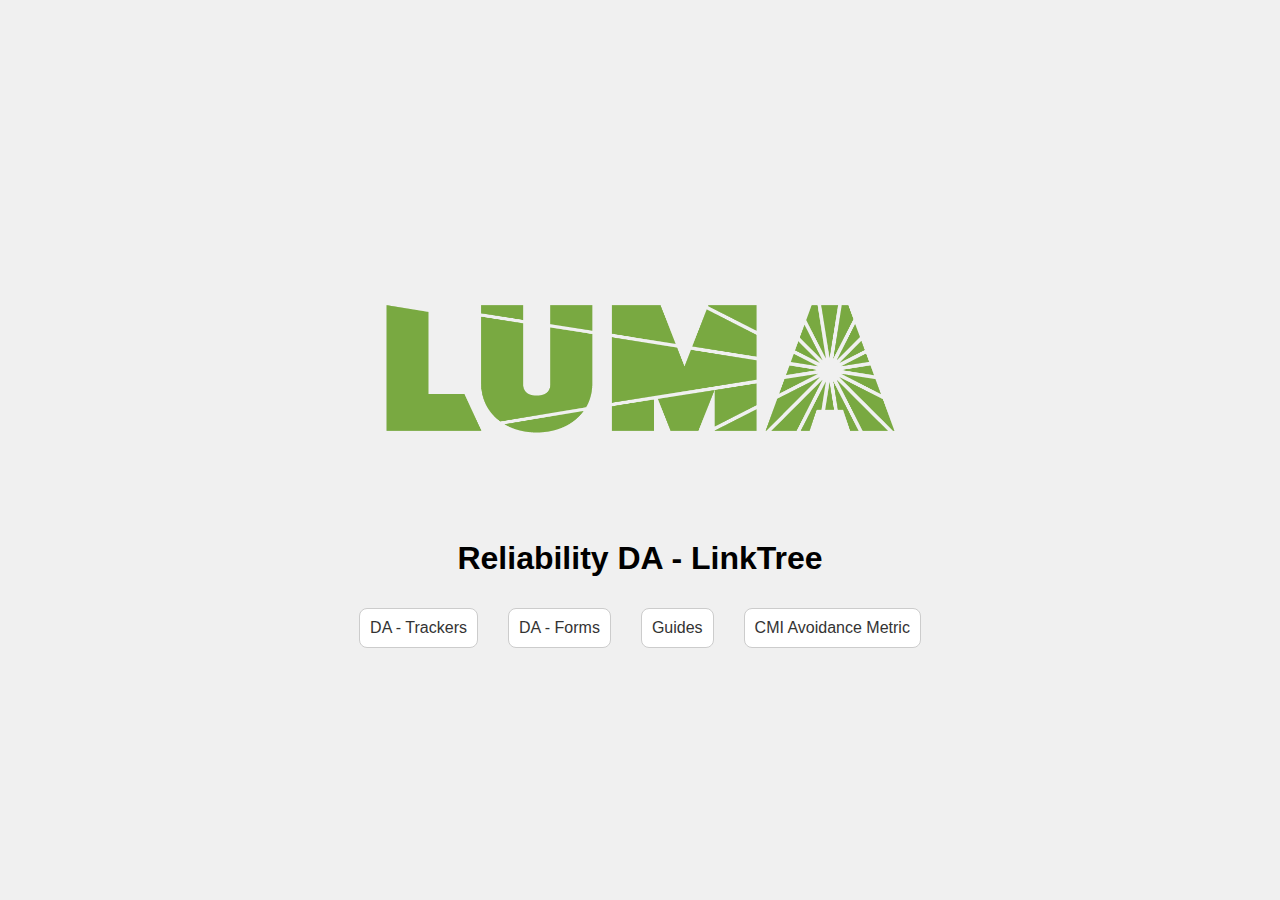
<file: index.html>
<!DOCTYPE html>
<html lang="en">
<head>
    <meta charset="UTF-8">
    <meta name="viewport" content="width=device-width, initial-scale=1.0">
    <title>Reliability DA - LinkTree</title>
    <link rel="stylesheet" href="styles.css">
</head>
<body>
    <div class="portal-container">
        <img src="LUMA Logo.jpg" alt="Wave Image" class="portal-image">
        <h1 class="portal-title">Reliability DA - LinkTree</h1>
        <div class="portal-links">
            <a href="da_trackers.html" class="portal-link">DA - Trackers</a>
            <a href="da_forms.html" class="portal-link">DA - Forms</a>
            <a href="guides5.html" class="portal-link">Guides</a>
            <a href="CMI_Avoidance_Metric.html" class="portal-link">CMI Avoidance Metric</a>
        </div>
    </div>
</body>
</html>
</file>
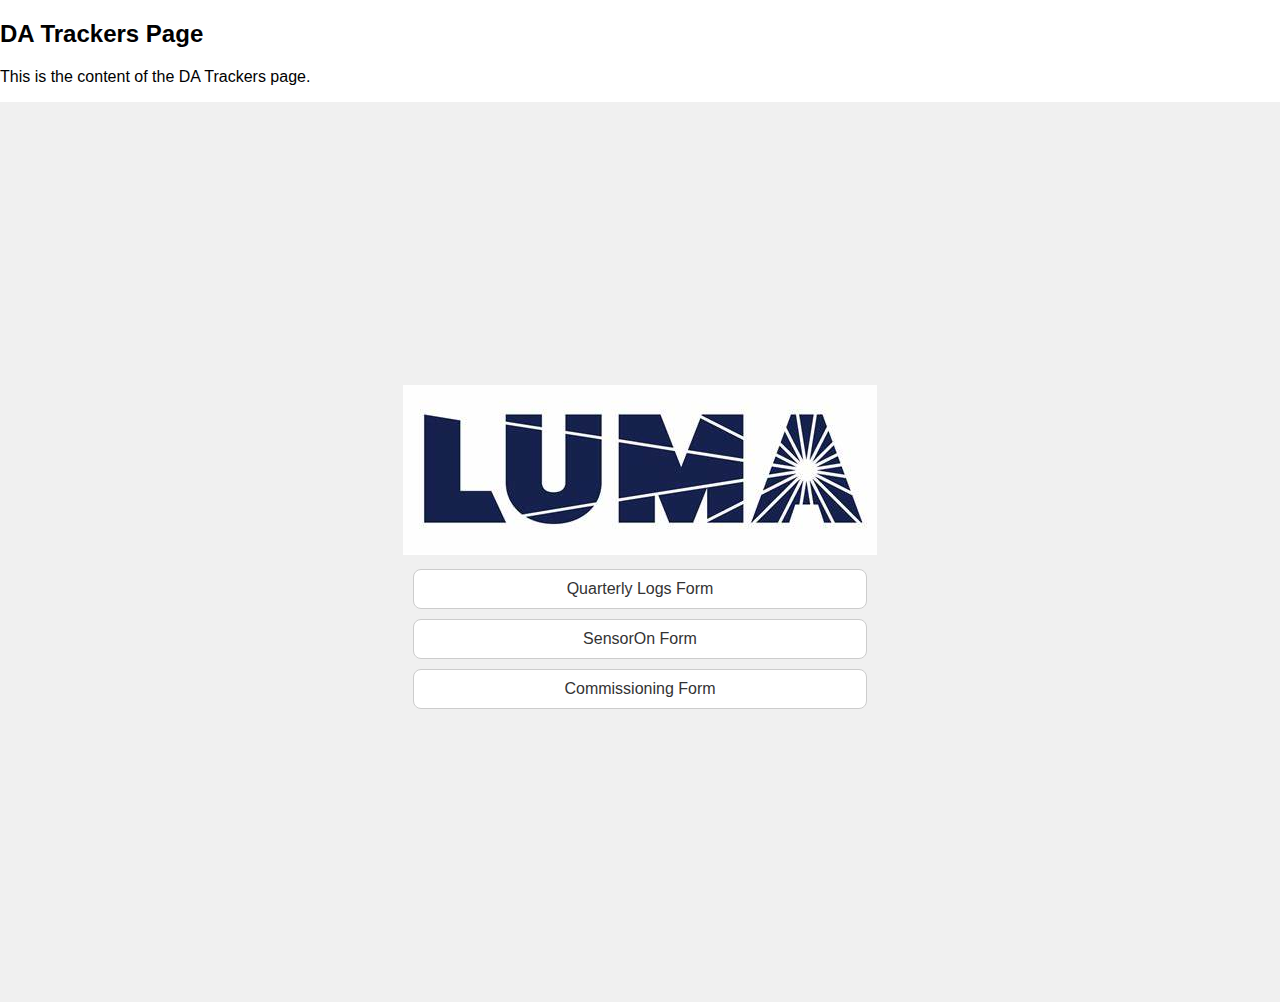
<file: DA_forms.html>
<!DOCTYPE html>
<html lang="en">
<head>
    <meta charset="UTF-8">
    <meta name="viewport" content="width=device-width, initial-scale=1.0">
    <title>DA Trackers</title>
    <link rel="stylesheet" href="styles.css">
</head>
<body>
    <h2>DA Trackers Page</h2>
    <p>This is the content of the DA Trackers page.</p>
    <div class="portal-container">
        <div class="center-container">
            <img src="luma_logo.jpg" alt="Center Image" class="center-image">
            <a href="https://forms.office.com/Pages/ResponsePage.aspx?id=jrOpsONbEEqP3M70MGtROZ9v6jUD8UVJnEFpSSpjulBUM1JUVEpSS0ZLQVVZWVJLQ1BIRjFLRUtGMCQlQCN0PWcu" class="portal-link" target="_blank">Quarterly Logs Form</a>
            <a href="https://forms.office.com/g/B7PXieWR2u" class="portal-link" target="_blank">SensorOn Form</a>
            <a href="https://forms.office.com/g/0a2tBChjJU" class="portal-link" target="_blank">Commissioning Form</a>
        </div>
    </div>
</body>
</html>
</file>
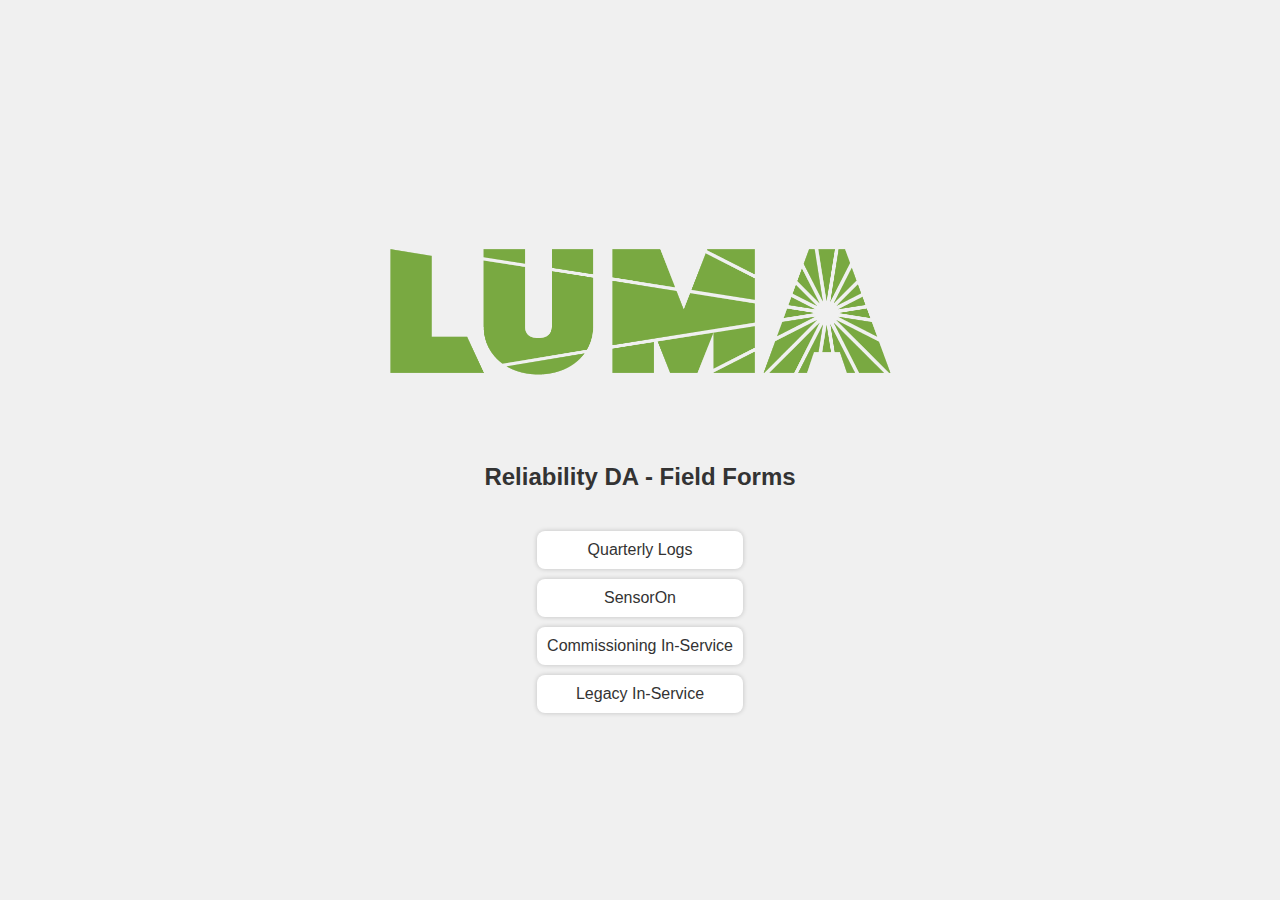
<file: da_forms.html>
<!DOCTYPE html>
<html lang="en">
<head>
    <meta charset="UTF-8">
    <meta name="viewport" content="width=device-width, initial-scale=1.0">
    <title>DA Forms</title>
    <style>
        body {
            display: flex;
            flex-direction: column;
            align-items: center;
            justify-content: center;
            height: 100vh;
            margin: 0;
            background-color: #f0f0f0;
            font-family: Arial, sans-serif;
        }

        .header {
            text-align: center;
            width: 100%;
            padding: 10px;
            box-sizing: border-box;
            background-color: #f0f0f0;
        }

        .header img {
            max-width: 50%;
            height: auto;
            margin-bottom: 20px;/
        }

        .header h2 {
            color: #333; /* Adjust the color as needed */
            margin: 0; /* Remove default margin */
        }

        .portal-links {
            text-align: center;
            margin-top: 20px; /* Adjust the top margin as needed */
        }

        .portal-link {
            display: block;
            margin: 10px 0;
            text-decoration: none;
            color: #333; /* Adjust the color as needed */
            background-color: #fff; /* Adjust the background color as needed */
            padding: 10px;
            border-radius: 8px; /* Add rounded corners */
            box-shadow: 0 0 5px rgba(0, 0, 0, 0.2); /* Add a subtle shadow */
        }
    </style>
</head>
<body>
    <div class="header">
        <img src="LUMA Logo.jpg" alt="Header Image">
        <h2>Reliability DA - Field Forms</h2>
    </div>
    <div class="portal-links">
        <a href="https://forms.office.com/Pages/ResponsePage.aspx?id=jrOpsONbEEqP3M70MGtROZ9v6jUD8UVJnEFpSSpjulBUM1JUVEpSS0ZLQVVZWVJLQ1BIRjFLRUtGMCQlQCN0PWcu" class="portal-link">Quarterly Logs</a>
        <a href="https://forms.office.com/pages/responsepage.aspx?id=jrOpsONbEEqP3M70MGtROTJ5OpCTqbZPnSPODRxkbYtUN0RQUDNVN1BBS0dDNDBGWkdFTzE5UDZCOCQlQCN0PWcu" class="portal-link">SensorOn</a>
        <a href="https://forms.office.com/pages/responsepage.aspx?id=jrOpsONbEEqP3M70MGtROTJ5OpCTqbZPnSPODRxkbYtUNjBDMTREQU83MUE3NjFHRVVPQ0hIQlNMQiQlQCN0PWcu" class="portal-link">Commissioning In-Service</a>
        <a href="https://forms.office.com/pages/responsepage.aspx?id=jrOpsONbEEqP3M70MGtROTJ5OpCTqbZPnSPODRxkbYtUQ0xDVlBSQTRTSkgxTlVQUzVNWVZaSkxRVSQlQCN0PWcu" class="portal-link">Legacy In-Service</a>
    </div>
</body>
</html>
</file>
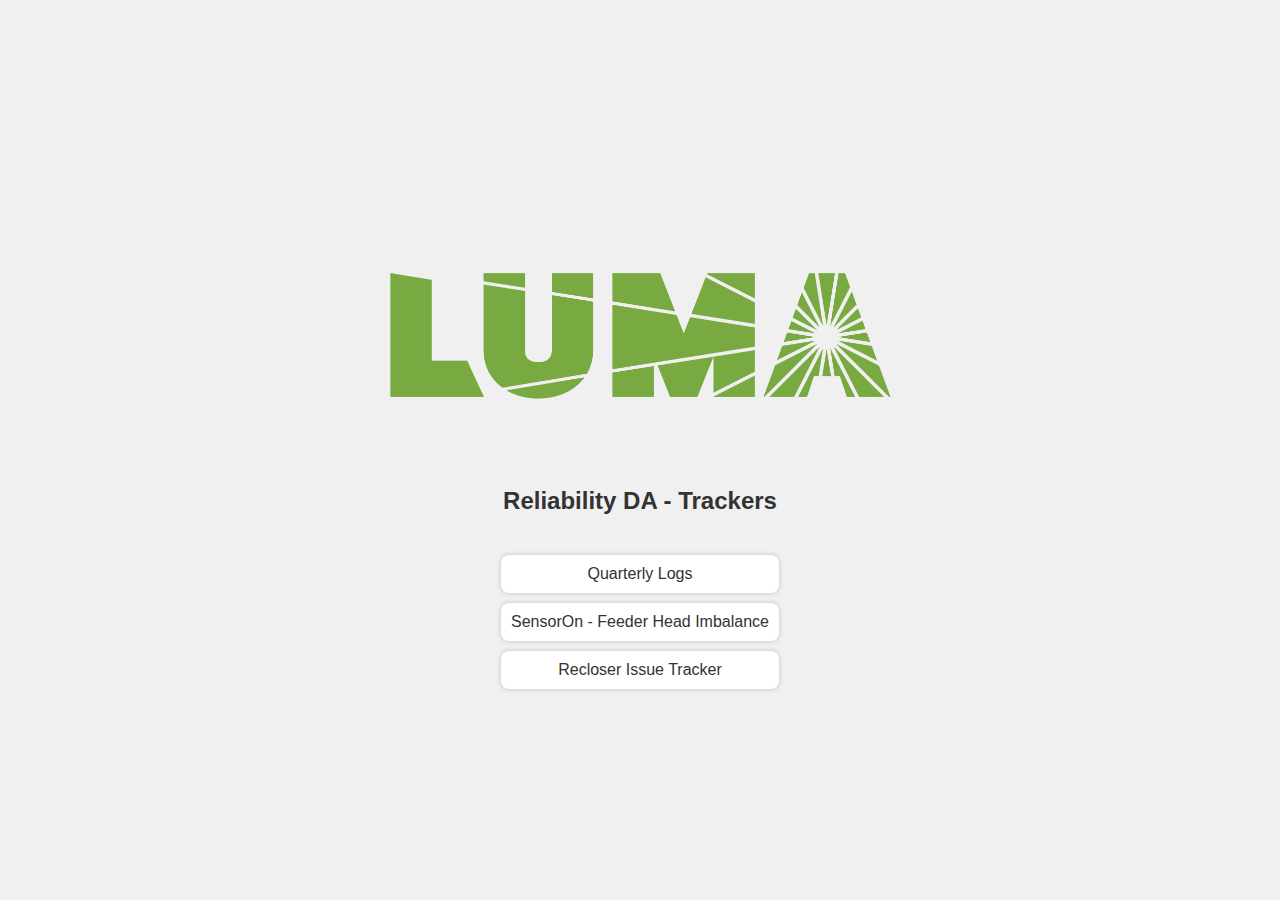
<file: da_trackers.html>
<!DOCTYPE html>
<html lang="en">
<head>
    <meta charset="UTF-8">
    <meta name="viewport" content="width=device-width, initial-scale=1.0">
    <title>DA Trackers</title>
    <style>
        body {
            display: flex;
            flex-direction: column;
            align-items: center;
            justify-content: center;
            height: 100vh;
            margin: 0;
            background-color: #f0f0f0;
            font-family: Arial, sans-serif;
        }

        .header {
            text-align: center;
            width: 100%;
            padding: 10px;
            box-sizing: border-box;
            background-color: #f0f0f0;
        }

        .header img {
            max-width: 50%;
            height: auto;
            margin-bottom: 20px;/
        }

        .header h2 {
            color: #333; /* Adjust the color as needed */
            margin: 0; /* Remove default margin */
        }

        .portal-links {
            text-align: center;
            margin-top: 20px; /* Adjust the top margin as needed */
        }

        .portal-link {
            display: block;
            margin: 10px 0;
            text-decoration: none;
            color: #333; /* Adjust the color as needed */
            background-color: #fff; /* Adjust the background color as needed */
            padding: 10px;
            border-radius: 8px; /* Add rounded corners */
            box-shadow: 0 0 5px rgba(0, 0, 0, 0.2); /* Add a subtle shadow */
        }
    </style>
</head>
<body>
    <div class="header">
        <img src="LUMA Logo.jpg" alt="Header Image">
        <h2>Reliability DA - Trackers</h2>
    </div>
    <div class="portal-links">
        <a href="https://aeepr.sharepoint.com/:x:/r/sites/ReliabilityFieldSupport/_layouts/15/Doc.aspx?sourcedoc=%7B2A6A4833-753C-4D4A-9472-0BE07447C051%7D&file=Three%20Phase%20Recloser%20-%20Quarterly%20Log%20Data%20Check%20List.xlsx&action=default&mobileredirect=true" class="portal-link">Quarterly Logs</a>
        <a href="https://aeepr.sharepoint.com/:x:/r/sites/LUMA-UT-Home/_layouts/15/Doc.aspx?sourcedoc=%7B010D8B9E-04EB-446A-8827-DAEED87203CE%7D&file=Feeder%20Head%20Imbalance%20%25_V2.xlsx&action=default&mobileredirect=true" class="portal-link">SensorOn - Feeder Head Imbalance</a>
        <a href="https://aeepr.sharepoint.com/sites/ReliabilityFieldSupport/Lists/Recloser%20Issue%20tracker/AllItems.aspx?xsdata=[base64]%3D&sdata=cnVMSGg0OEFuRTlYbW1HTEYzRW5yWXg2NVIzRXdhdnQrQndPS3A1WmlyMD0%3D" class="portal-link">Recloser Issue Tracker</a>
    </div>
</body>
</html>
</file>
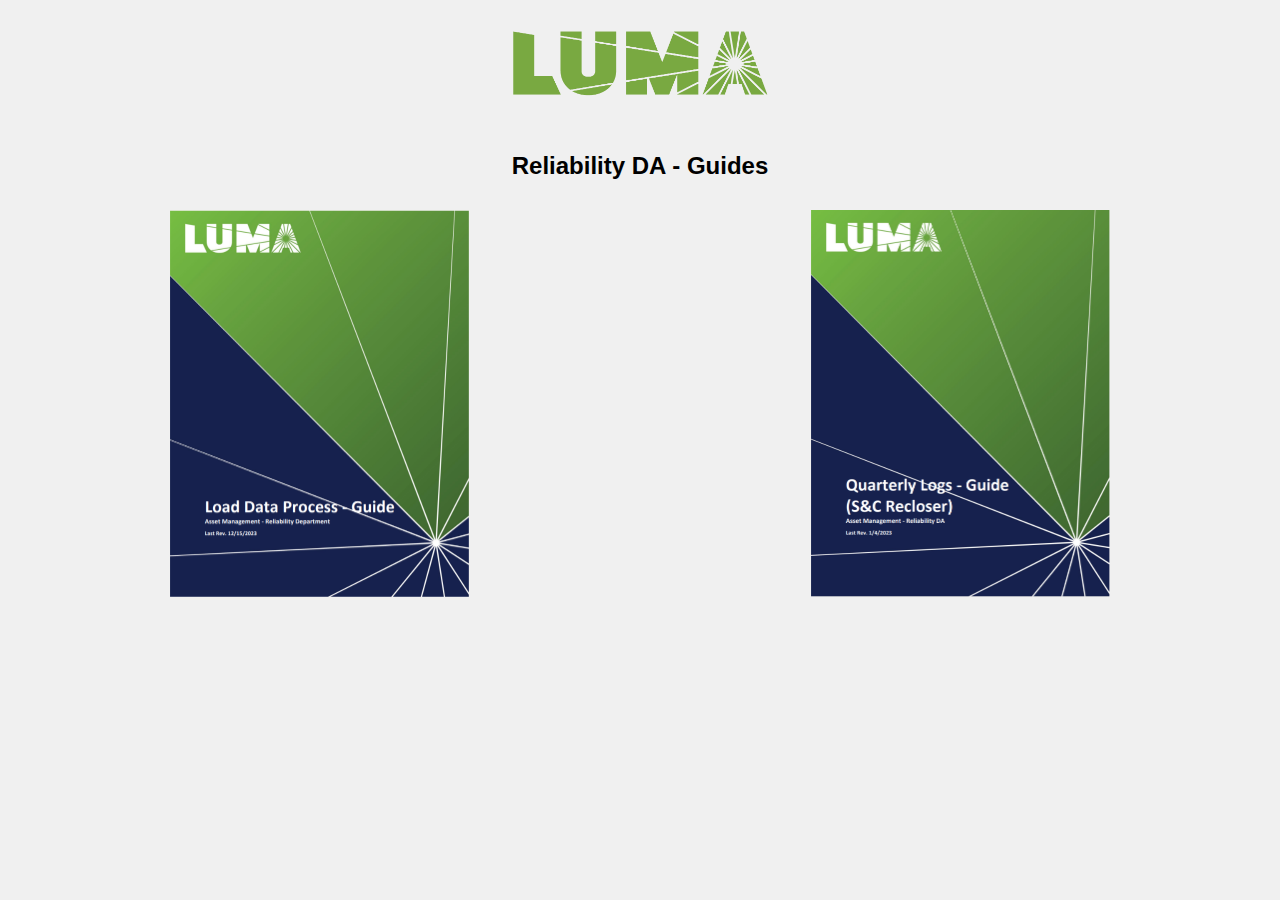
<file: guides5.html>
<!DOCTYPE html>
<html lang="en">
<head>
    <meta charset="UTF-8">
    <meta name="viewport" content="width=device-width, initial-scale=1.0">
    <title>Guides</title>
    <style>
        body {
            margin: 0;
            padding: 0;
            font-family: 'Arial', sans-serif;
	    background-color: #f0f0f0; /* Change the background color as needed */
        }

        .header {
            text-align: center;
            background-color: #f0f0f0; /* Change the background color as needed */
        }

        .header img {
            max-width: 25%;
            height: auto;
        }

        .portal-links {
            display: flex;
            justify-content: space-around;
            align-items: center;
            flex-wrap: wrap;
            background-color: #f0f0f0; /* Change the background color as needed */
        }

        .guide-link {
            text-align: center;
            margin: 10px;
            text-decoration: none;
            color: black;
            display: block;
        }

        .guide-image {
            max-width: 50%;
            height: auto;
        }
    </style>
</head>
<body>
    <div class="header">
        <img src="LUMA Logo.jpg" alt="Header Image" class="header-image">
        <h2>Reliability DA - Guides</h2>
    </div>

    <div class="portal-links">
        <a href="https://aeepr.sharepoint.com/:b:/r/sites/LUMA-UT-Home/Reliability/Distribution/Reports%20and%20Recommendations/Protection%20Coordination%20Reports/Load%20data/Load%20Data%20Process%20-%20Documentation/Load%20Data%20Process%20-%20Guide.pdf?csf=1&web=1&e=b3Fogc" class="guide-link">
            <img src="Load_Data_Process_Img.jpg" alt="Guide Image" class="guide-image">
        </a>
        <a href="https://aeepr.sharepoint.com/sites/reliabilityfieldsupport/shared%20documents/quarterly_&_events_recloser/.qtr_&_evt_guidelines/quarterly_guide/quarterly%20logs%20-%20guide%20(s&c).pdf?web=1" class="guide-link">
            <img src="Quarterlyt_Logs_Img.jpg" alt="Another Guide Image" class="guide-image">
        </a>
        <!-- Add more guide links as needed -->
    </div>
</body>
</html>
</file>
<file: styles.css>
body {
    margin: 0;
    font-family: 'Arial', sans-serif;
}

.portal-container {
    display: flex;
    flex-direction: column;
    align-items: center;
    justify-content: center;
    height: 100vh;
    background-color: #f0f0f0; /* Change the background color as needed */
}

.portal-image {
    max-width: 50%;
    height: auto;
    margin-bottom: 20px;
}

.portal-links {
    display: grid;
    grid-template-columns: repeat(3, 1fr); /* Adjust the number '3' as needed */
    gap: 10px; /* Adjust the gap between buttons as needed */
    justify-content: center;
}

.title-container {
    position: relative;
    text-align: center;
}

.title-background {
    width: 100%;
    height: auto;
    position: absolute;
    top: 0;
    left: 0;
    z-index: -1;
}

.title-text {
    position: relative;
    z-index: 1;
    color: white; /* Adjust text color as needed */
    /* You can add more styling to the title text if desired */
}
.portal-links {
    display: flex;
    flex-wrap: wrap;
    justify-content: center;
}

.portal-link {
    display: block;
    padding: 10px;
    margin: 10px;
    text-align: center;
    text-decoration: none;
    color: #333;
    background-color: #fff;
    border: 1px solid #ccc;
    border-radius: 8px;
    transition: background-color 0.3s ease;
}

.portal-link:hover {
    background-color: #e0e0e0; /* Change the hover background color as needed */
}

.guide-image {
    max-width: 50%;
    height: auto;
    margin-bottom: 10px;
}
</file>
